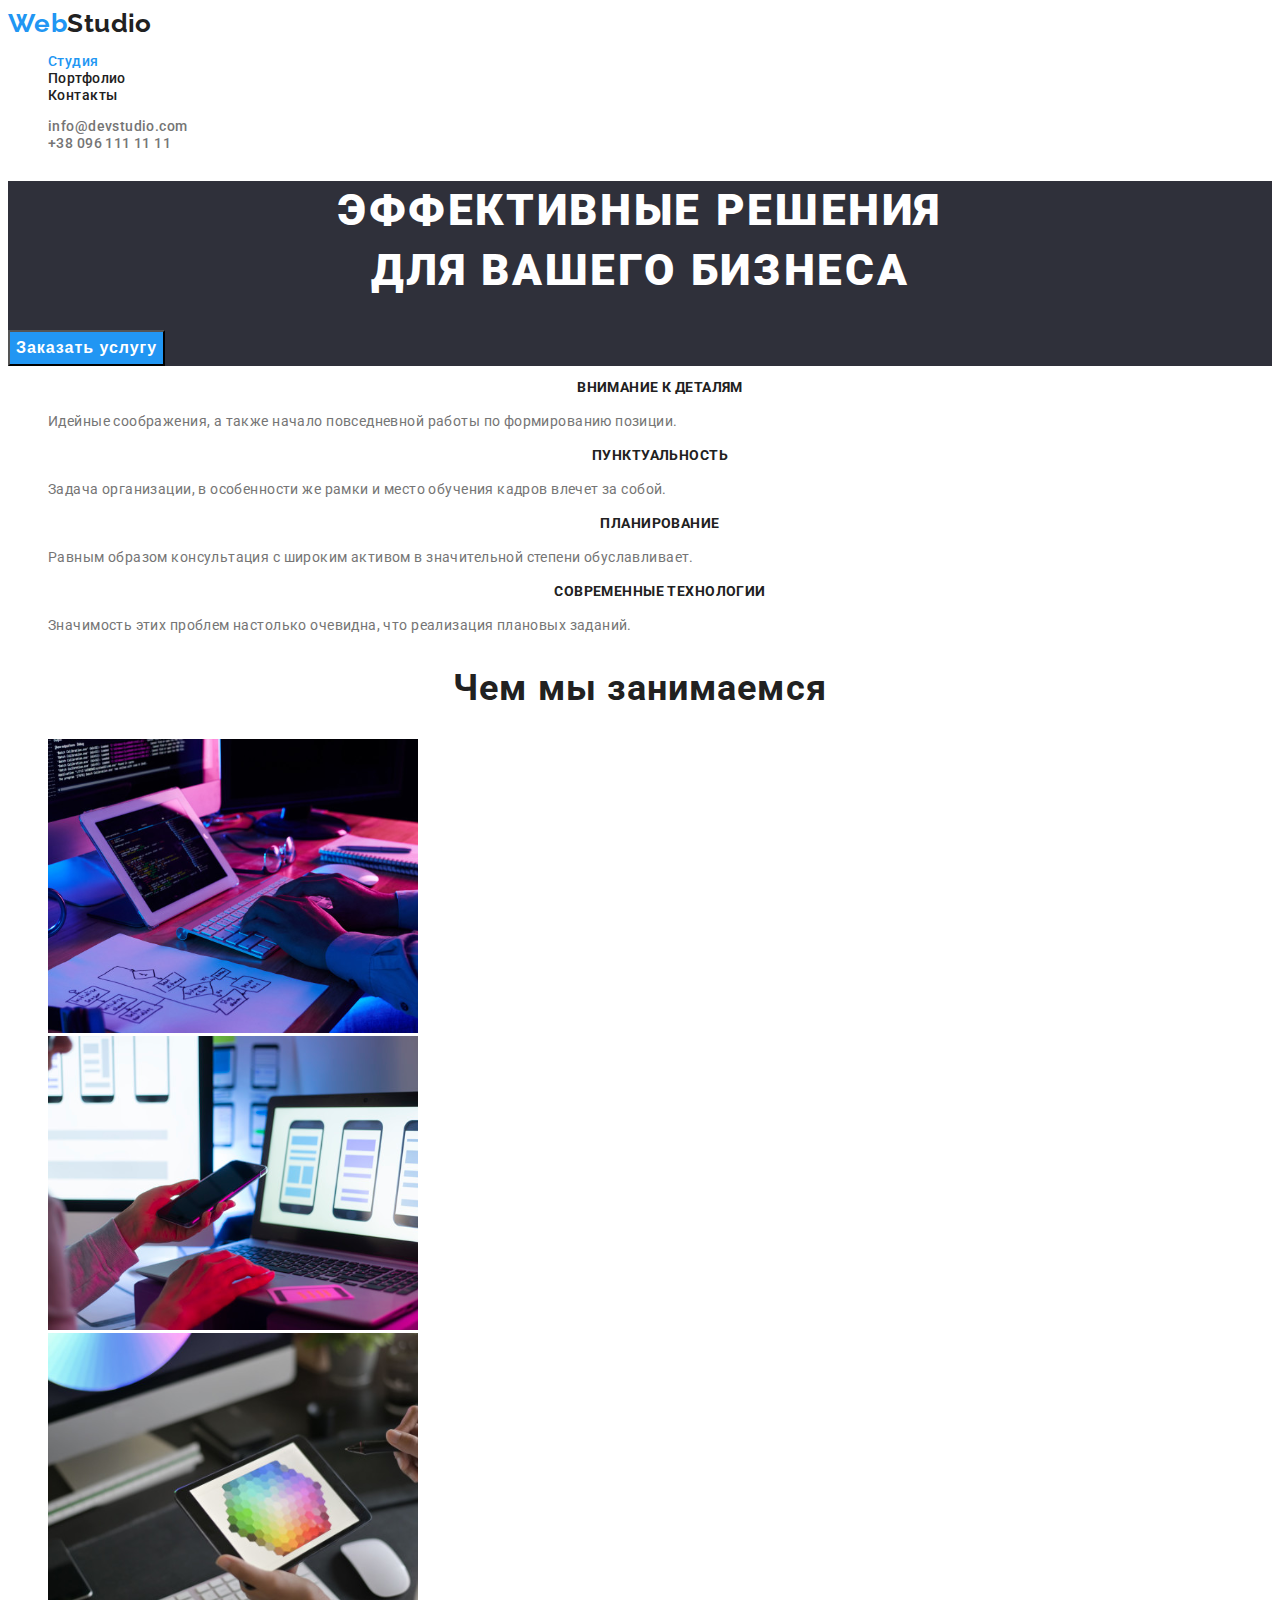
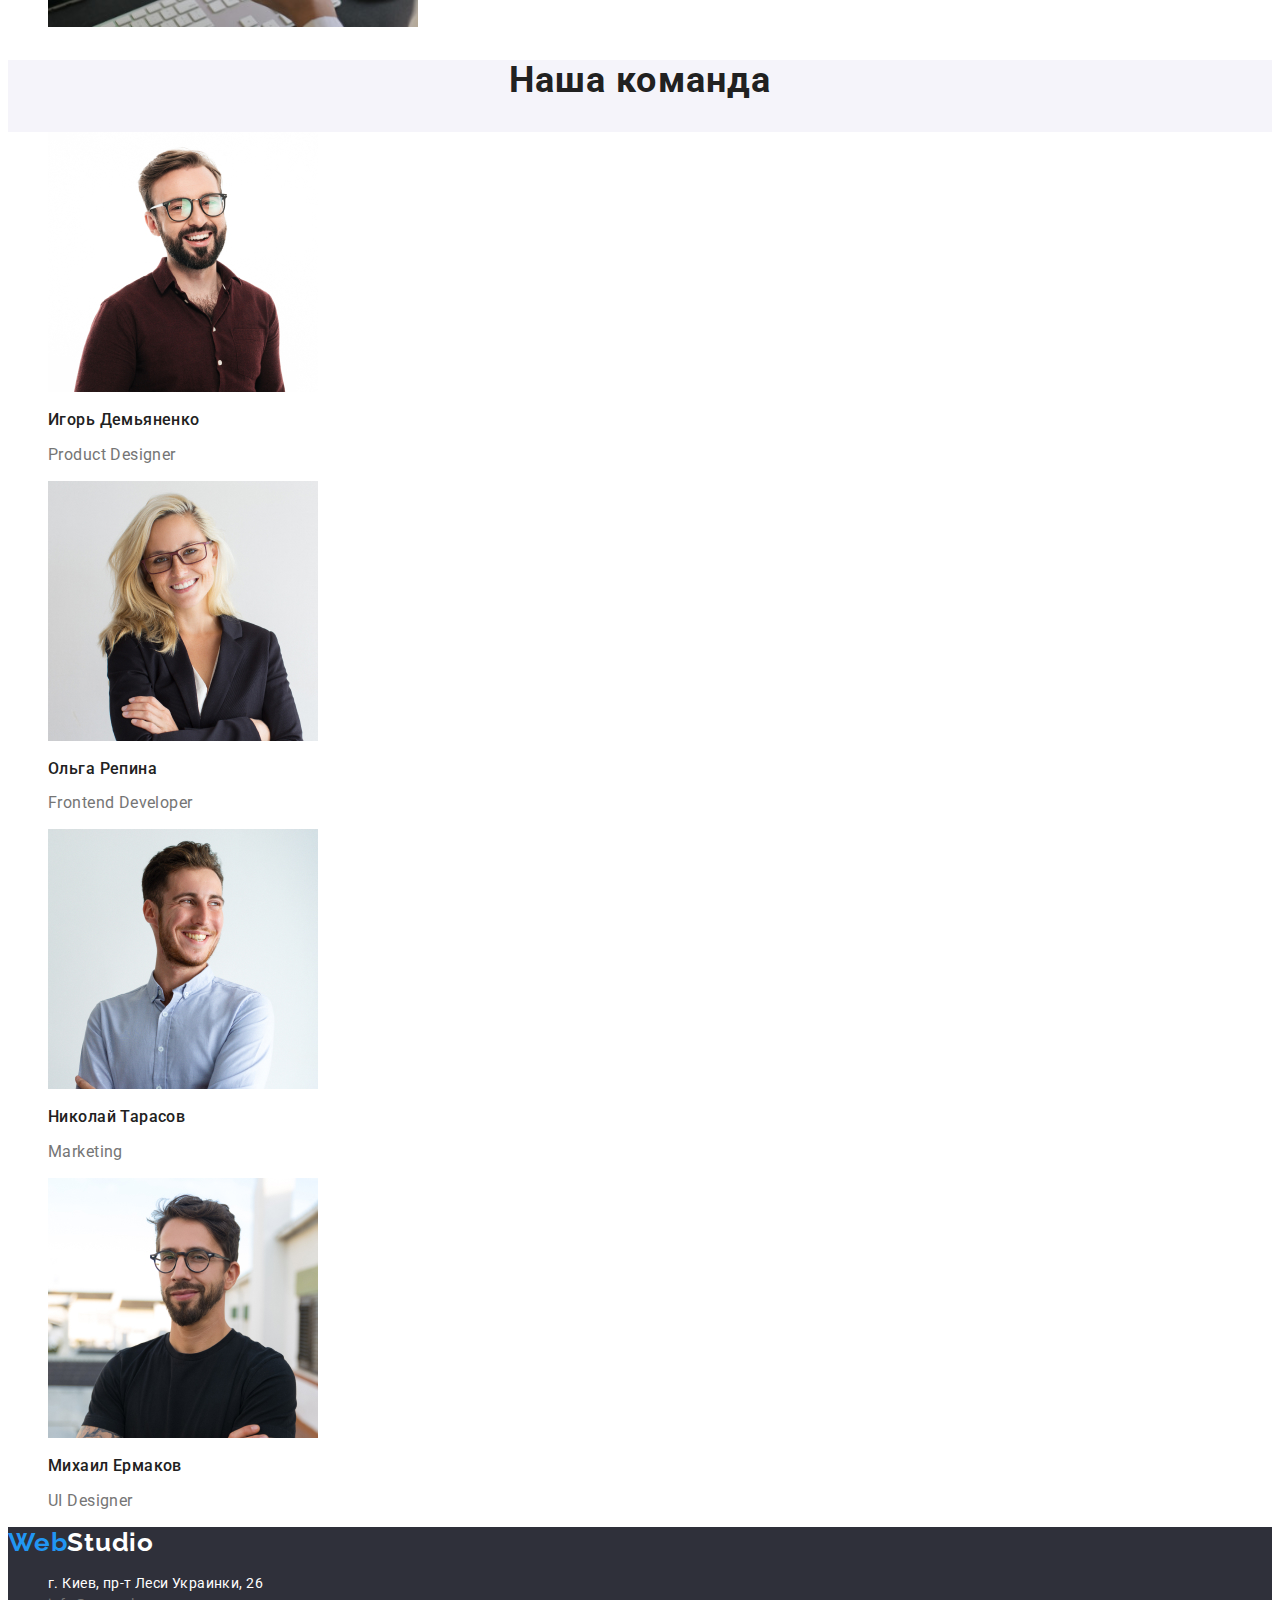
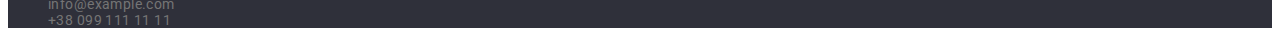
<file: index.html>
<!DOCTYPE html>
<html lang="ru">
  <head>
    <meta charset="UTF-8" />
    <meta http-equiv="X-UA-Compatible" content="IE=edge" />
    <meta name="viewport" content="width=device-width, initial-scale=1.0" />
    <title>Webtudio</title>

    <link rel="stylesheet" href="./css/styles.css" />
    <link rel="preconnect" href="https://fonts.googleapis.com" />
    <link rel="preconnect" href="https://fonts.gstatic.com" crossorigin />
    <link
      href="https://fonts.googleapis.com/css2?family=Raleway:wght@700&family=Roboto:wght@400;500;700;900&display=swap"
      rel="stylesheet"
    />
  </head>
  <body class="page">
    <header class="page-header">
      <nav>
        <a href="/" class="logo"><span class="logo-web">Web</span>Studio</a>
        <ul class="site-nav">
          <li><a href="./" class="link current">Студия</a></li>
          <li><a href="./portfolio.html" class="link">Портфолио</a></li>
          <li><a href="" class="link">Контакты</a></li>
        </ul>
      </nav>
      <ul class="header-contacts">
        <li>
          <a href="mailto:info@devstudio.com" class="header-contacts-link"
            >info@devstudio.com</a
          >
        </li>
        <li>
          <a href="tel:+380961111111" class="header-contacts-link"
            >+38 096 111 11 11</a
          >
        </li>
      </ul>
    </header>
    <main class="hero">
      <section class="hero-page">
        <h1 class="hero-title">Эффективные решения <br />для вашего бизнеса</h1>
        <button type="button" class="hero-button">Заказать услугу</button>
      </section>

      <section class="prefences">
        <h2 hidden>Ключевые компетенции</h2>
        <ul>
          <li>
            <h3 class="prefences-title">Внимание к деталям</h3>
            <p>
              Идейные соображения, а также начало повседневной работы по
              формированию позиции.
            </p>
          </li>
          <li>
            <h3 class="prefences-title">Пунктуальность</h3>
            <p>
              Задача организации, в особенности же рамки и место обучения кадров
              влечет за собой.
            </p>
          </li>
          <li>
            <h3 class="prefences-title">Планирование</h3>
            <p>
              Равным образом консультация с широким активом в значительной
              степени обуславливает.
            </p>
          </li>
          <li>
            <h3 class="prefences-title">Современные технологии</h3>
            <p>
              Значимость этих проблем настолько очевидна, что реализация
              плановых заданий.
            </p>
          </li>
        </ul>
      </section>
      <section class="about">
        <h2 class="about-title">Чем мы занимаемся</h2>
        <ul>
          <li>
            <img
              src="./image/box_1.svg"
              alt="Человек_программирует_за_столом"
              width="370"
            />
          </li>
          <li>
            <img
              src="./image/box_2.svg"
              alt="Человек_со_смартфоном_и_ноутбуком"
              width="370"
            />
          </li>
          <li>
            <img
              src="./image/box_3.svg"
              alt="Человек_с_планшетом_в_руках_выбирает_цвет"
              width="370"
            />
          </li>
        </ul>
      </section>
      <section class="our-team">
        <h2 class="our-team-title">Наша команда</h2>
        <ul class="our-team-list">
          <li>
            <img
              src="./image/Product_Designer.jpg"
              alt="Product_designer"
              width="270"
            />
            <h3 class="name">Игорь Демьяненко</h3>
            <p>Product Designer</p>
          </li>
          <li>
            <img
              src="./image/Frontend_Developer.jpg"
              alt="Frontend_Developer"
              width="270"
            />
            <h3 class="name">Ольга Репина</h3>
            <p>Frontend Developer</p>
          </li>
          <li>
            <img src="./image/Marketing.jpg" alt="Marketing" width="270" />
            <h3 class="name">Николай Тарасов</h3>
            <p>Marketing</p>
          </li>
          <li>
            <img src="./image/UI_Designer.jpg" alt="UI_Designer" width="270" />
            <h3 class="name">Михаил Ермаков</h3>
            <p>UI Designer</p>
          </li>
        </ul>
      </section>
    </main>

    <footer class="futer">
      <a href="/" class="logo-1"> <span class="logo-web">Web</span>Studio </a>
      <address>
        <ul>
          <li class="futer-adress">
            <a class="link" href="https://goo.gl/maps/yd3jDt4MuSyeWMqWA"
              >г. Киев, пр-т Леси Украинки, 26</a
            >
          </li>
          <li class="futer-mail">
            <a class="futer-link" href="mailto:info@example.com"
              >info@example.com</a
            >
          </li>
          <li class="futer-tel">
            <a class="link" href="tel:+380991111111">+38 099 111 11 11</a>
          </li>
        </ul>
      </address>
    </footer>
  </body>
</html>
</file>
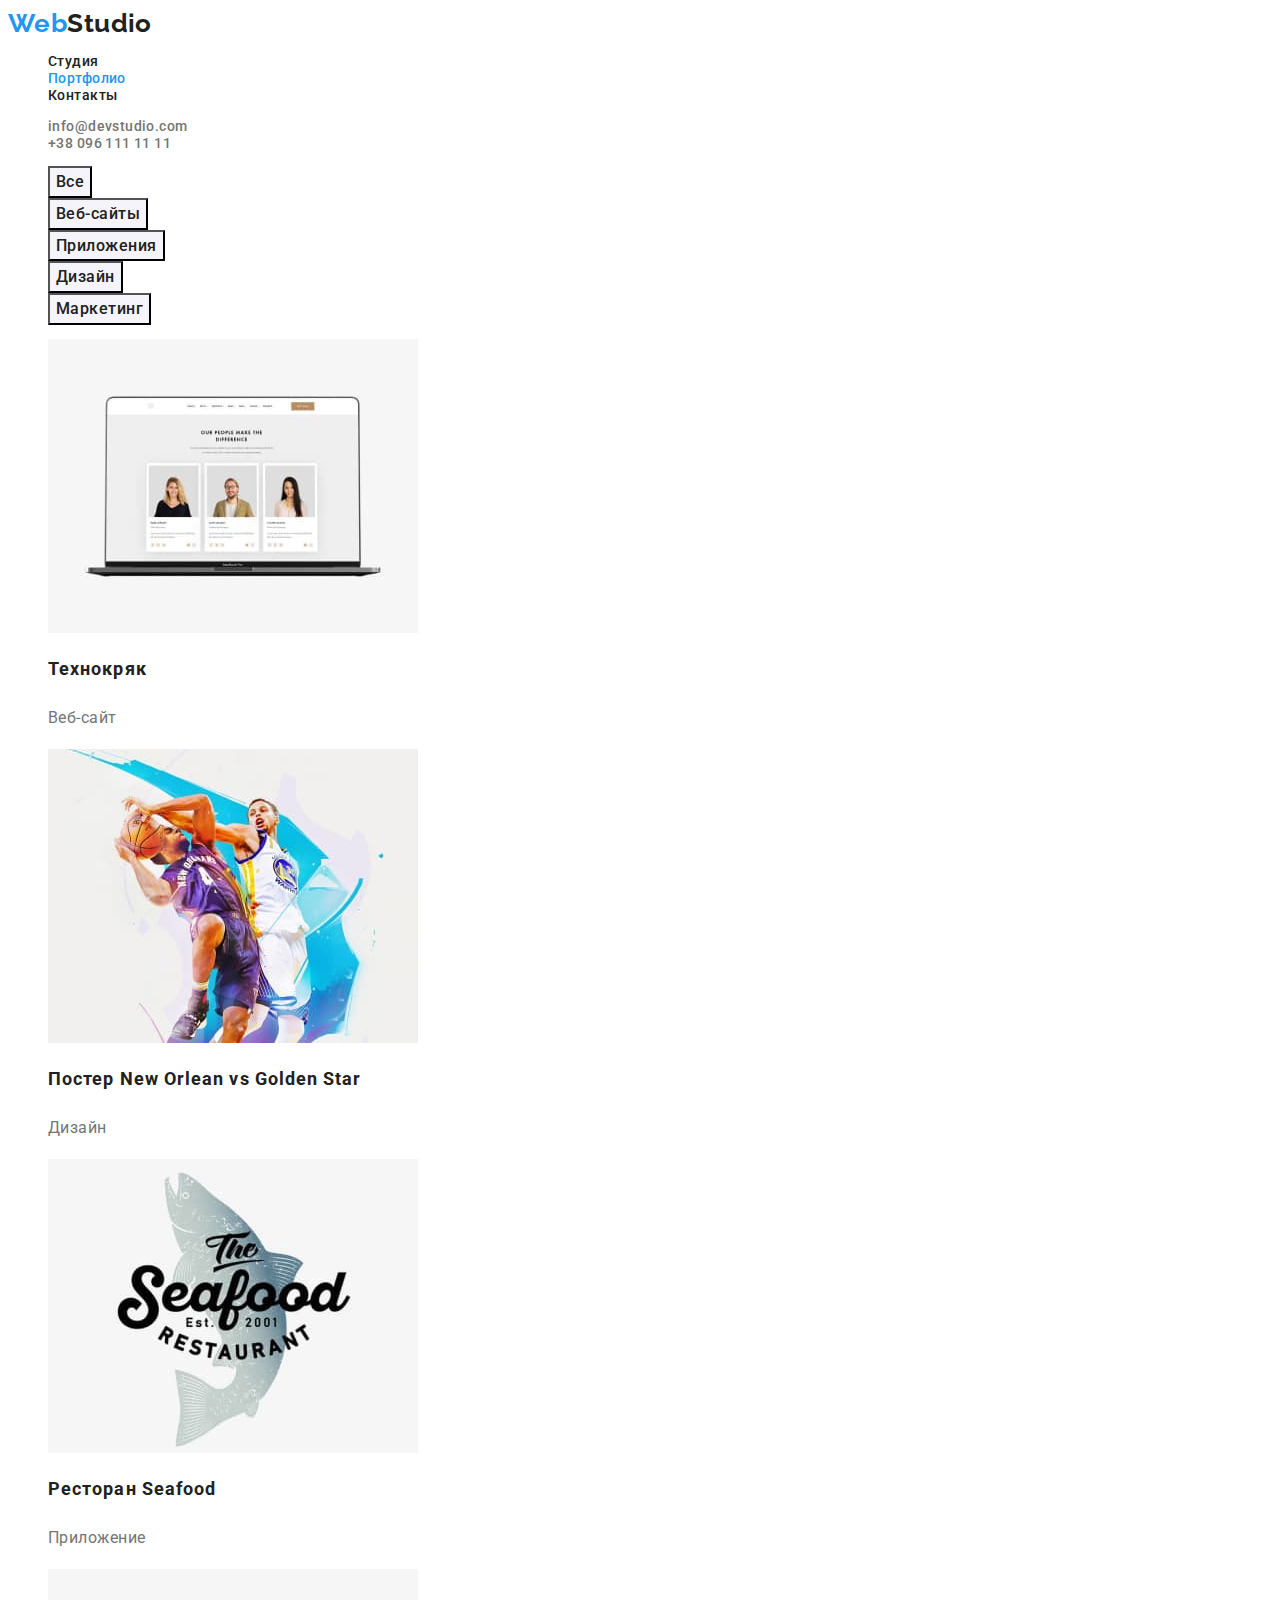
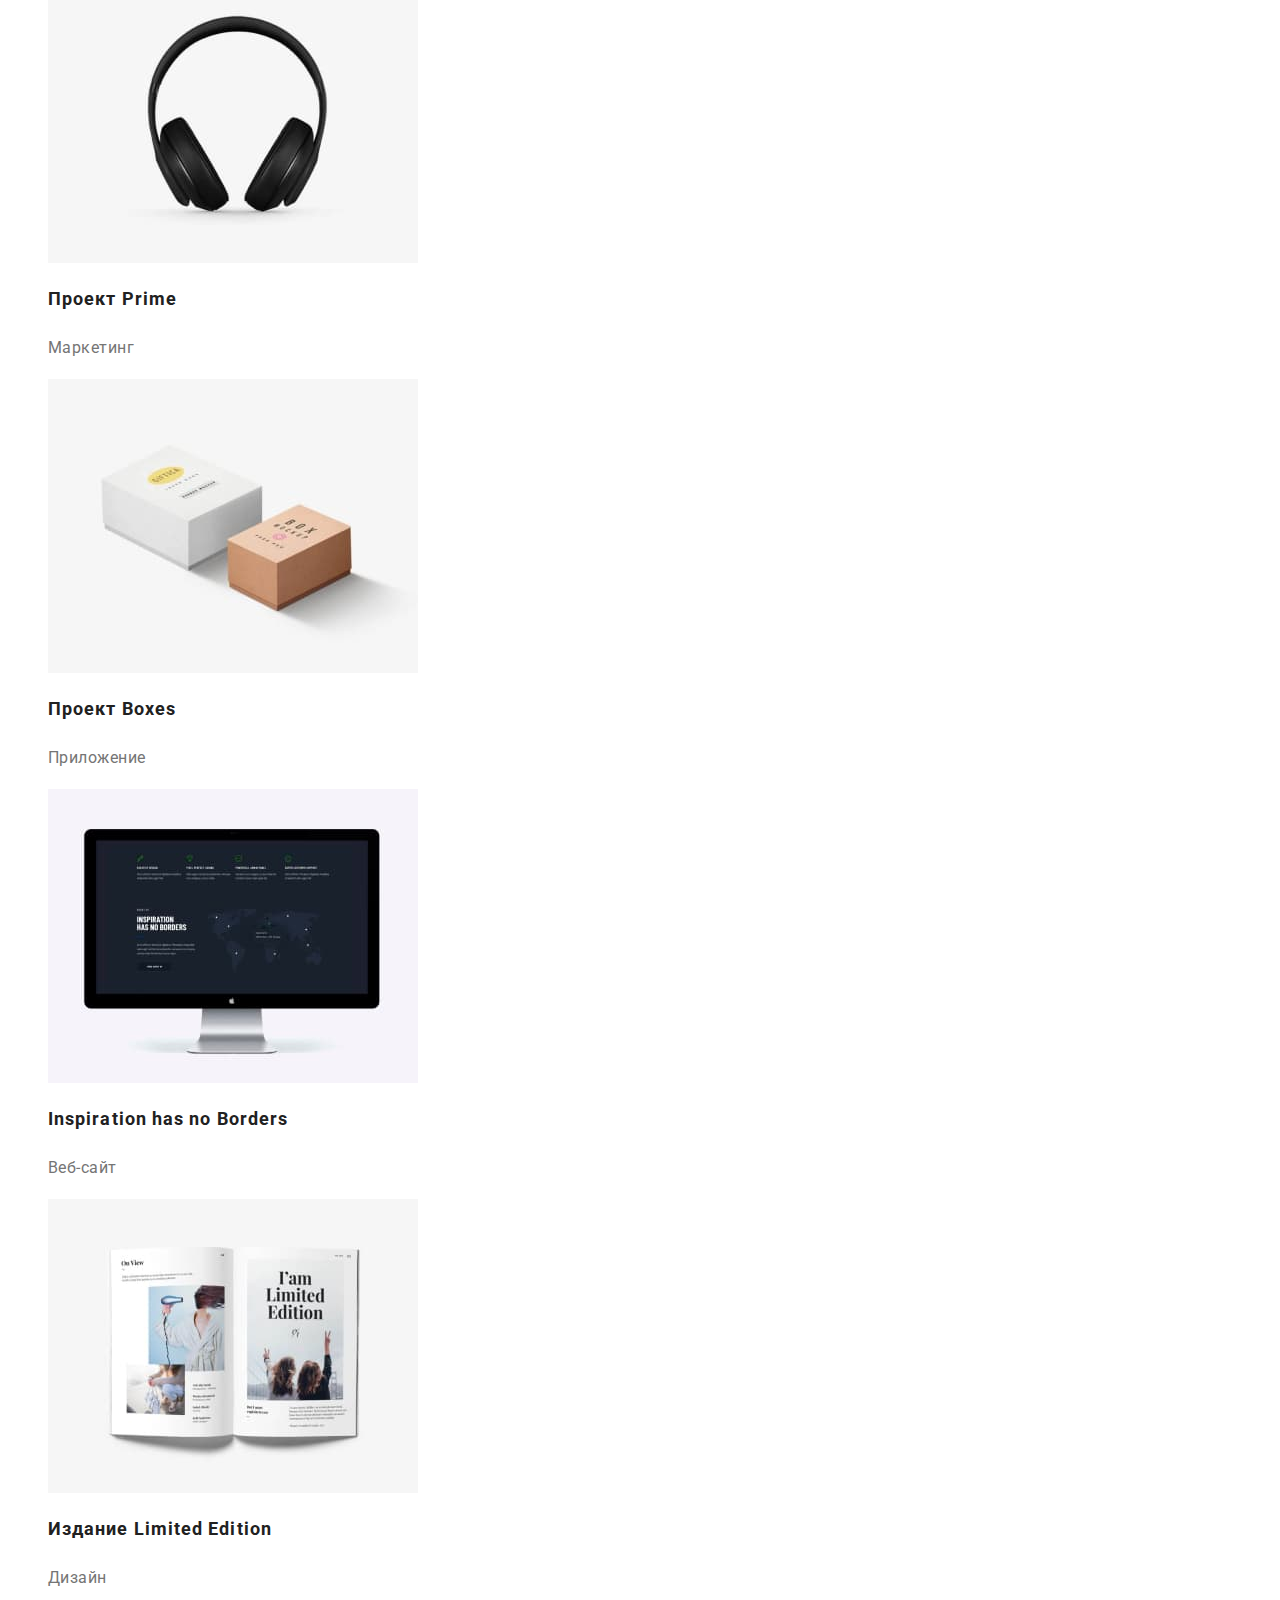
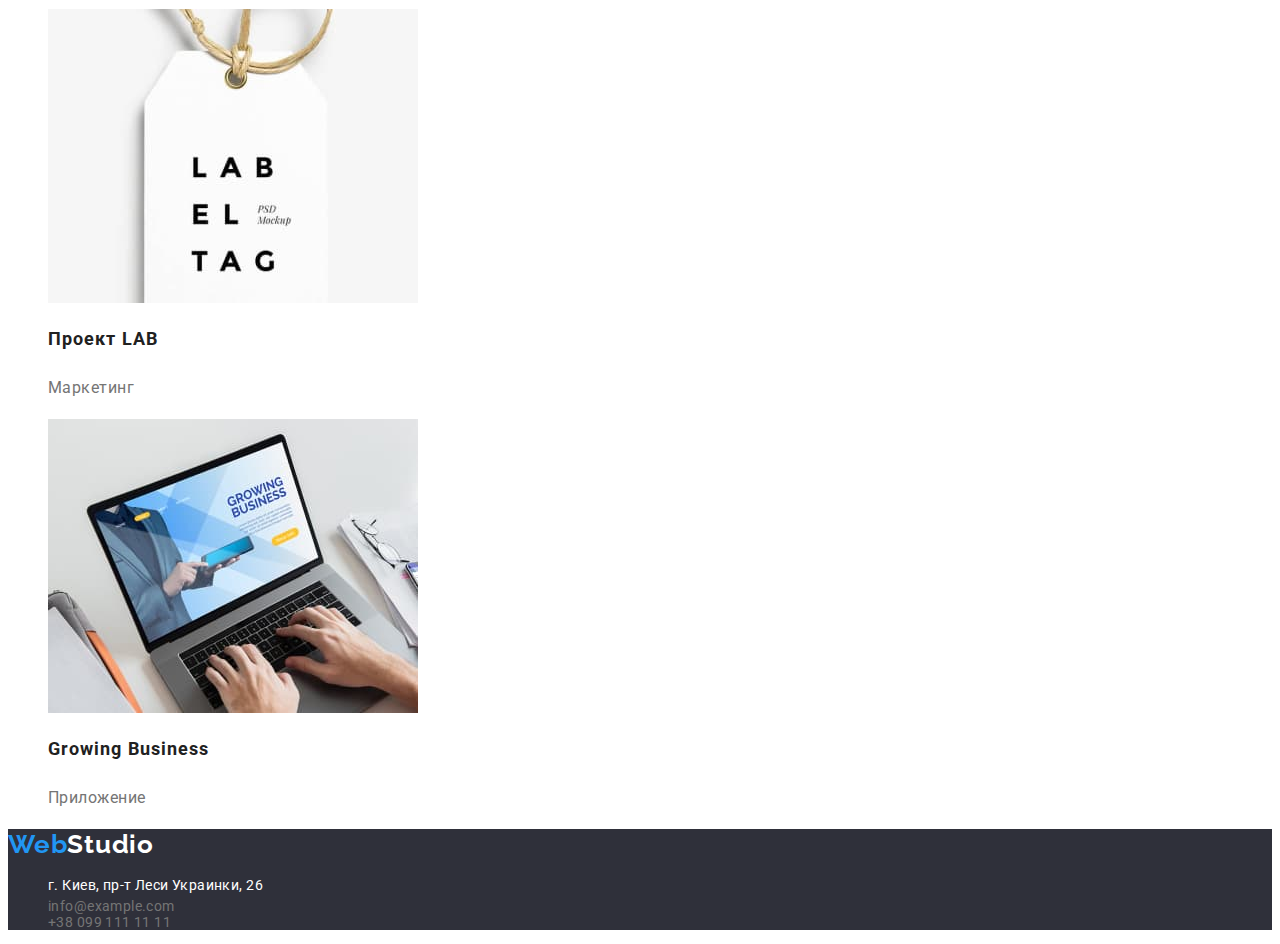
<file: portfolio.html>
<!DOCTYPE html>
<html lang="ru">
<head>
    <meta charset="UTF-8" />
    <meta http-equiv="X-UA-Compatible" content="IE=edge" />
    <meta name="viewport" content="width=device-width, initial-scale=1.0" />
    <title>Webtudio</title>

    <link rel="stylesheet" href="./css/styles.css" />
    <link rel="preconnect" href="https://fonts.googleapis.com" />
    <link rel="preconnect" href="https://fonts.gstatic.com" crossorigin />
    <link
      href="https://fonts.googleapis.com/css2?family=Raleway:wght@700&family=Roboto:wght@400;500;700;900&display=swap"
      rel="stylesheet"
    />
  <body class="page-portfolio">
    <header class="page-header">
      <nav>
        <a href="/" class="logo"><span class="logo-web">Web</span>Studio</a>
        <ul class="site-nav">
          <li><a href="./index.html" class="link">Студия</a></li>
          <li><a href="./portfolio.html" class="link current">Портфолио</a></li>
          <li><a href="" class="link">Контакты</a></li>
        </ul>
      </nav>
      <ul class="header-contacts">
        <li>
          <a href="mailto:info@devstudio.com" class="header-contacts-link"
            >info@devstudio.com</a
          >
        </li>
        <li>
          <a href="tel:+380961111111" class="header-contacts-link"
            >+38 096 111 11 11</a
          >
        </li>
      </ul>
    </header>
    <main>
      <section class="portfolio-main">
      <h1 hidden class="main-page-name">Портфолио</h1>
      <ul class="main-list">
        <li class="main-list-item"><button type="button">Все</button></li>
        <li class="main-list-item"><button type="button">Веб-сайты</button></li>
        <li class="main-list-item"><button type="button">Приложения</button></li>
        <li class="main-list-item"><button type="button">Дизайн</button></li>
        <li class="main-list-item"><button type="button">Маркетинг</button></li>
      </ul>
      <ul class="main-list-projects">
        <li class="main-list-projects-items">
          <a href="">
            <img
              src="./image/portfolio-1.jpg"
              alt="ноутбук с фото сотрудников"
              width="370"
            />
            <h2 class="main-project-name">Технокряк</h2>
            <p class="main-project-group">Веб-сайт</p>
          </a>
        </li>
        <li class="main-list-projects-items">
          <a href="">
            <img
              src="./image/portfolio-2.jpg"
              alt="2 баскетболиста с мячом"
              width="370"
            />
            <h2 class="main-project-name">Постер New Orlean vs Golden Star</h2>
            <p class="main-project-group">Дизайн</p>
          </a>
        </li>
        <li class="main-list-projects-items">
          <a href="">
            <img
              src="./image/portfolio-3.jpg"
              alt="лоотип ресторана с рыбой"
              width="370"
            />
            <h2 class="main-project-name">Ресторан Seafood</h2>
            <p class="main-project-group">Приложение</p>
          </a>
        </li>
        <li class="main-list-projects-items">
          <a href="">
            <img
              src="./image/portfolio-4.jpg"
              alt="накладные наушники"
              width="370"
            />
            <h2 class="main-project-name">Проект Prime</h2>
            <p class="main-project-group">Маркетинг</p>
          </a>
        </li>
        <li class="main-list-projects-items">
          <a href="">
            <img src="./image/portfolio-5.jpg" 
            alt="2 коробки" 
            width="370"/>
            <h2 class="main-project-name">Проект Boxes</h2>
            <p class="main-project-group">Приложение</p>
          </a>
        </li>
        <li class="main-list-projects-items">
          <a href="">
            <img
              src="./image/portfolio-6.jpg"
              alt="монитор с изображением"
              width="370"
            />
            <h2 lang="en" class="main-project-name">Inspiration has no Borders</h2>
            <p class="main-project-group">Веб-сайт</p>
          </a>
        </li>
        <li class="main-list-projects-items">
          <a href="">
            <img
              src="./image/portfolio-7.jpg"
              alt="развернутый журнал"
              width="370"
            />
            <h2 class="main-project-name">Издание Limited Edition</h2>
            <p class="main-project-group">Дизайн</p>
            
          </a>
        </li>
        <li class="main-list-projects-items">
          <a href="">
            <img
              src="./image/portfolio-8.jpg"
              alt="табличка на веревке"
              width="370"
            />
            <h2 class="main-project-name">Проект LAB</h2>
            <p class="main-project-group">Маркетинг</p>
           
          </a>
        </li>
        <li class="main-list-projects-items">
          <a href="">
            <img
              src="./image/portfolio-9.jpg"
              alt="человек работает за ноутбуком"
              width="370"
            />
            <h2 lang="en" class="main-project-name">Growing Business</h2>
            <p class="main-project-group">Приложение</p>
          </a>
        </li>
      </ul>
      </section>
    </main>

     <footer class="futer">
      <a href="/" class="logo-1"> <span class="logo-web">Web</span>Studio </a>
      <address>
        <ul>
          <li class="futer-adress">
            <a class="link" href="https://goo.gl/maps/yd3jDt4MuSyeWMqWA"
              >г. Киев, пр-т Леси Украинки, 26</a
            >
          </li>
          <li class="futer-mail">
            <a class="link" href="mailto:info@example.com">info@example.com</a>
          </li>
          <li class="futer-tel">
            <a class="link" href="tel:+380991111111">+38 099 111 11 11</a>
          </li>
        </ul>
      </address>
    </footer>
  </body>
</html>
</file>
<file: css/styles.css>
:root {
  --primary-text-color: #757575;
  --title-text-color: #212121;
  --accent-colour: #2196f3;
  --white-text-colour: #ffffff;
  --bg-page-colour: #ffffff;
  --bg-button-hover: #188ce8;
  --bg-button-portfolio: #f5f4fa;
  --futer-mail-tel: rgba(255, 255, 255, 0.6)
}
body {
  font-family: "Roboto", sans-serif;
  font-size: 14px;
  letter-spacing: 0.03em;
  color: var(--primary-text-color);
  background-color: var(--bg-page-colour);
}

/* хэдер */
.logo {
  color: var(--title-text-color);
  font-family: Raleway, sans-serif;
  font-weight: 700;
  font-size: 26px;
  line-height: 1.19;
  text-decoration: none;
}
.logo-web {
  color: var(--accent-colour);
  font-family: Raleway, sans-serif;
  font-weight: 700;
  font-size: 26px;
  line-height: 1.19;
  text-decoration: none;
}
.logo:hover {
  color: var(--accent-colour);
}

ul {
  list-style: none;
}

/* навигация сайта */
.site-nav a {
  color: var(--title-text-color);
  font-weight: 500;
  line-height: 1.14;
  text-decoration: none;
}

.header-contacts a {
  color: var(--primary-text-color);
  font-weight: 500;
  line-height: 1.14;
  text-decoration: none;
}

.header-contacts-link:hover,
.header-contacts-link:focus,
.link:hover,
.link:focus {
  color: var(--accent-colour);
}

.site-nav .link.current {
  color: var(--accent-colour);
}

/* страница герой */
.hero-page {
  /* color: #FFFFFF; */
  background-color: #2f303a;
}
.hero-title {
  color: var(--white-text-colour);
  font-weight: 900;
  font-size: 44px;
  line-height: 1.36;
  text-align: center;
  letter-spacing: 0.06em;
  text-transform: uppercase;
}
/* кнопка */
.hero-button {
  font-weight: 700;
  font-size: 16px;
  line-height: 1.87;
  align-items: center;
  text-align: center;
  letter-spacing: 0.06em;
  cursor: pointer;
}

.hero-button {
  color: var(--bg-page-colour);
  background-color: var(--accent-colour);
  cursor: pointer;
}

.hero-button:hover,
.hero-button:focus {
  background-color: var(--bg-button-hover);
}

/* ключевые компетенции */
.prefences-title {
    color: var(--title-text-color);
  font-weight: 700;
  font-size: 14px;
  line-height: 1.14;
  text-align: center;
  letter-spacing: 0.03em;
  text-transform: uppercase;
}
.prefences p {
  line-height: 1.71;
}

/* чем мы занимаемся*/
.about-title,
.our-team-title {
  color: var(--title-text-color);
  font-weight: 700;
  font-size: 36px;
  line-height: 1.16;
  text-align: center;
  letter-spacing: 0.03em;
}

/* наша команда */
.our-team {
  background-color: var(--bg-button-portfolio);
}
.our-team-list {
  background-color: var(--white-text-colour);
}

.our-team .name {
  color: var(--title-text-color);
  font-weight: 500;
  font-size: 16px;
  line-height: 1.18;
}
.our-team p {
  font-size: 16px;
  line-height: 1.18;
}

/* футер */
.futer {
  background-color: #2f303a;
}
.logo-1 {
  color: var(--white-text-colour);
  font-family: Raleway, sans-serif;
  font-weight: 700;
  font-size: 26px;
  line-height: 1.19;
  text-decoration: none;
  letter-spacing: 0.03em;
}
.logo-web {
  color: var(--accent-colour);
  font-family: Raleway, sans-serif;
  font-weight: 700;
  font-size: 26px;
  line-height: 1.19;
  text-decoration: none;
  letter-spacing: 0.03em;
}

.logo-1:hover,
.futer .link:hover,
.futer .link:focus {
  color: var(--accent-colour);
}

.futer a {
  text-decoration: none;
  font-style: normal;
}

.futer-adress a {
  color: var(--white-text-colour);
  line-height: 1.71;
}

.futer-mail a {
  color: var(--futer-mail-tel)
  line-height: 1.71;
}
.futer-tel a {
  color: var(--futer-mail-tel)
  line-height: 1.71;
}

/* страница портфолио */
.portfolio-main {
  background-color: var(--white-text-colour);
}

.main-list button {
  color: var(--title-text-color);
  background-color: var(--bg-button-portfolio);
  font-family: "Roboto";
  font-weight: 500;
  font-size: 16px;
  line-height: 1.62;
  text-align: center;
  letter-spacing: 0.03em;
}
.main-list button:hover,
.main-list button:focus {
  color: var(--white-text-colour);
  background-color: var(--accent-colour);
}
a {
  text-decoration: none;
}
.main-list-projects-items {
  background-color: var(--white-text-colour);
}
.main-project-name {
  color: var(--title-text-color);
  font-weight: 700;
  font-size: 18px;
  line-height: 2;
  letter-spacing: 0.06em;
}
.main-project-group {
  color: var(--primary-text-color);
  font-size: 16px;
  line-height: 1.88;
  letter-spacing: 0.03em;
}
</file>
